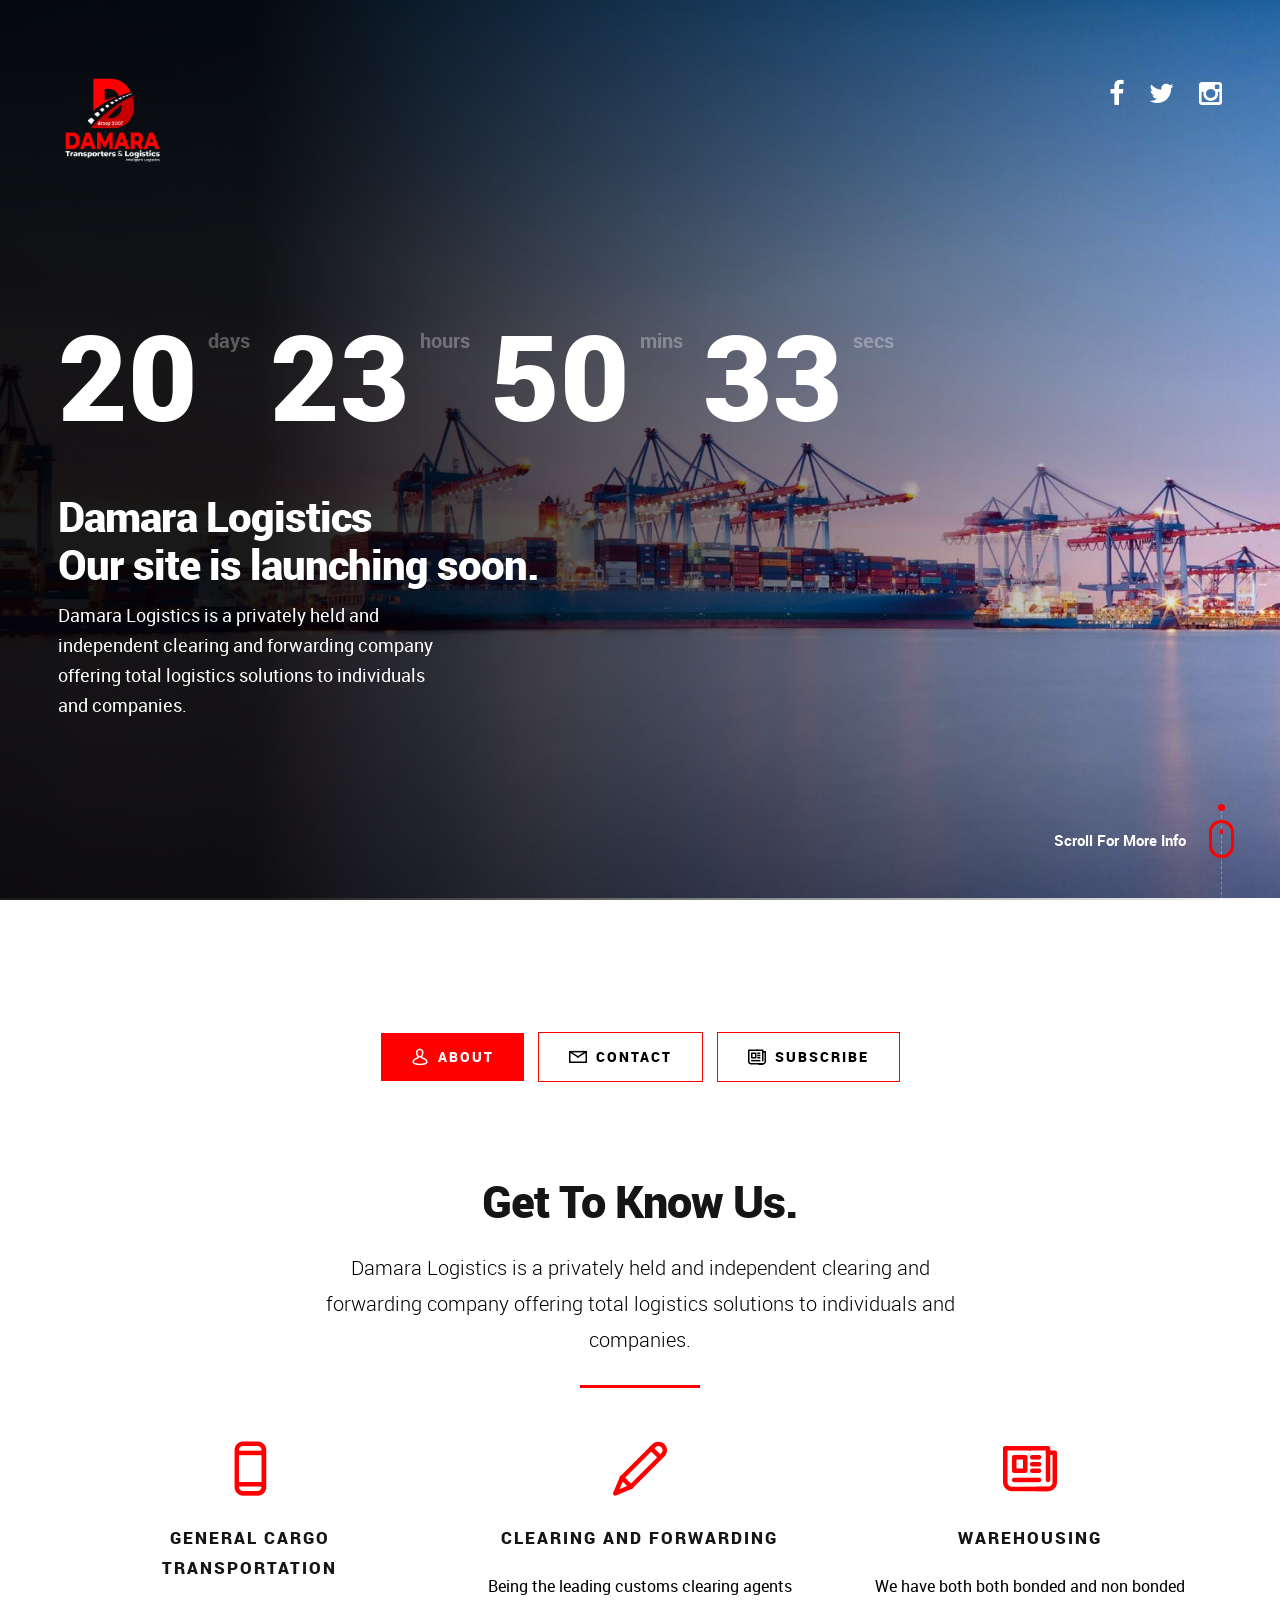
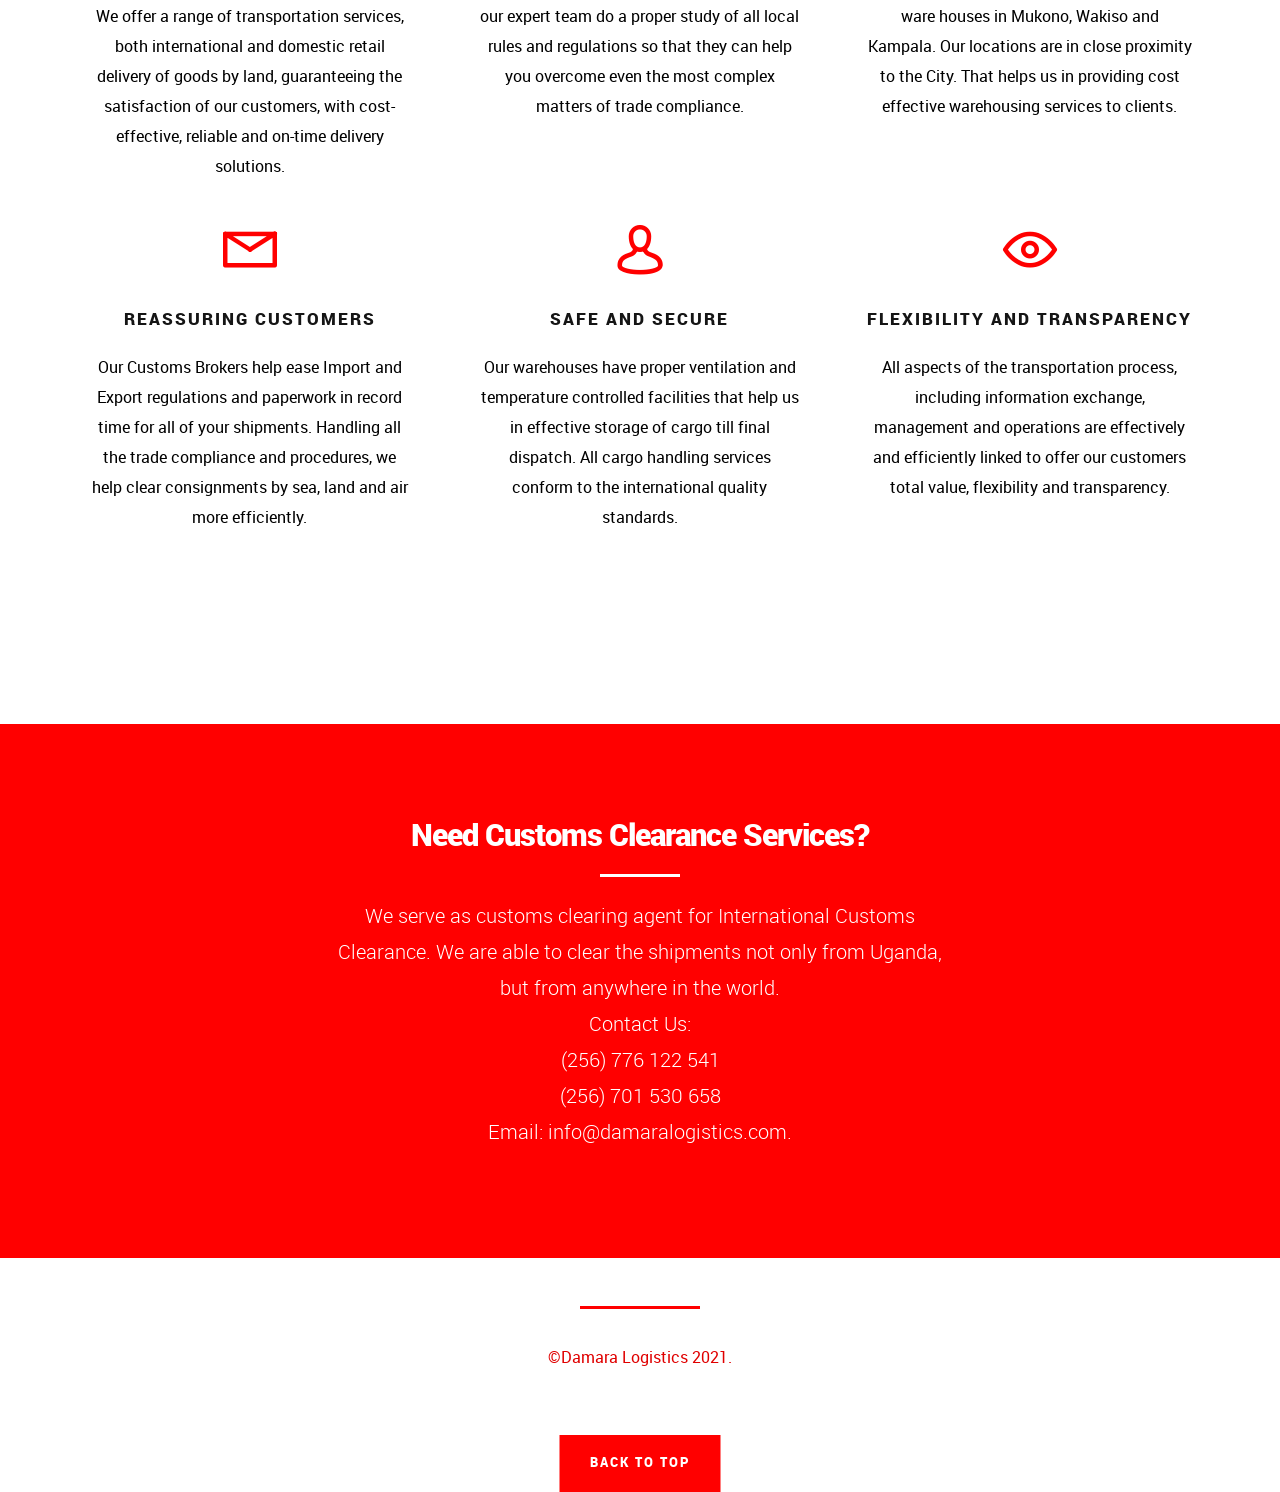
<file: index.html>
<!DOCTYPE html>
<!--[if IE 8 ]><html class="no-js oldie ie8" lang="en"> <![endif]-->
<!--[if IE 9 ]><html class="no-js oldie ie9" lang="en"> <![endif]-->
<!--[if (gte IE 9)|!(IE)]><!--><html class="no-js" lang="en"> <!--<![endif]-->
<head>
	<script id="mcjs">!function(c,h,i,m,p){m=c.createElement(h),p=c.getElementsByTagName(h)[0],m.async=1,m.src=i,p.parentNode.insertBefore(m,p)}(document,"script","https://chimpstatic.com/mcjs-connected/js/users/d855002d318628c837f7b67f8/2de5fb8ad8e2c9610be55dc4b.js");</script>
	<script data-ad-client="ca-pub-3003465306319489" async src="https://pagead2.googlesyndication.com/pagead/js/adsbygoogle.js"></script>

   <!--- basic page needs
   ================================================== -->
   <meta charset="utf-8">
	<title>Damara Logistics</title>
	<meta name="description" content="">  
	<meta name="author" content="">

   <!-- mobile specific metas
   ================================================== -->
	<meta name="viewport" content="width=device-width, initial-scale=1, maximum-scale=1">

 	<!-- CSS
   ================================================== -->
   <link rel="stylesheet" href="css/base.css">  
   <link rel="stylesheet" href="css/main.css">
   <link rel="stylesheet" href="css/vendor.css">

   <!-- script
   ================================================== -->
	<script src="js/modernizr.js"></script>

   <!-- favicons
	================================================== -->
	<link rel="icon" type="image/png" href="D">

</head>

<body id="top">

	<!-- header 
   ================================================== -->
   <header>

   	<div class="row">
   		<div class="logo">
	         <a href="demo-slides.html"><images class="logo">
	      </div> 

			<div class="social-links">
			   <ul>
					<li><a href="#"><i class="fa fa-facebook"></i></a></li>
					<li><a href="#"><i class="fa fa-twitter"></i></a></li>
			     
				   <li><a href="#"><i class="fa fa-instagram"></i></a></li> 
				   				     			
				</ul>
			</div>
   	</div> 

   </header> <!-- /header -->   

   <!-- home
   ================================================== -->
   <section id="home" class="home-slides">

   	<div class="shadow-overlay"></div>

   	<div class="content-wrap-table">		   

		   <div class="main-content-tablecell">

		   	<div class="row">
		   		<div class="col-twelve">

		   			<div id="counter">
		   				<div class="half">
		   					<span>20 <sup>days</sup></span> 
		 						<span>23 <sup>hours</sup></span>
		   				</div>
							<div class="half">
								<span>50 <sup>mins</sup></span>
		 						<span>33 <sup>secs</sup></span>
		 					</div> 
		   			</div>

			  			<div class="bottom-text">
			  				<h1>Damara Logistics<br>Our site is launching soon.</h1>
				  			<p>
							 Damara Logistics is a privately held and independent clearing and forwarding company offering total logistics solutions to individuals and companies.
				  			</p>			  				
			  			</div>			  						  			   			

			   	</div> <!-- /twelve --> 

			   	<div class="scroll-icon">

					   <p class="scroll-text">Scroll For More Info</p>
					   <a href="#info" class="smoothscroll">
					   	<div class="mouse"></div>
					   </a>
				   	<div class="end-top"></div>

					</div> <!-- /scroll-icon -->
		   	</div> <!-- /row -->  

		   </div> <!-- /main-content --> 
		   
		</div> <!-- /content-wrap -->
   
   </section> <!-- /home -->


   <!-- info
   ================================================== -->
   <section id="info">

   	<div class="info-overlay"></div>

   	<div class="row">   		
   		<div class="col-twelve tabs-wrap">

   			<ul class="tabs"> 
   				<li class="active" data-id="tab-about"><i class="icon-user"></i><span>About</span></li>
   				<li data-id="tab-contact"><i class="icon-mail"></i><span>Contact</span></li>							
					<li data-id="tab-subscribe"><i class="icon-newspaper"></i><span>Subscribe</span></li>				
				</ul> <!-- /tabs -->

				<div class="tab-container">

					<!-- tab content - about
   				================================================== -->
					<div id="tab-about" class="tab-content">
						
					   <div class="tab-entry">

					   	<div class="row tab-entry-intro">
					   		<div class="col-twelve with-bottom-line">

					   			<h1>Get To Know Us.</h1>

					   			<p class="lead">Damara Logistics is a privately held and independent clearing and forwarding company offering total logistics solutions to individuals and companies.</p>

					   		</div>   		
					   	</div> <!-- /tab-content-intro -->

					   	<div class="row about-content tab-entry-content">
					     		
					   		<div class="about-list block-1-3 block-s-1-2 block-tab-full">

						      	<div class="bgrid item">	

						      		<span class="icon"><i class="icon-mobile"></i></span>            

						            <div class="item-content">	

						            	 <h3 class="h05">General Cargo Transportation</h3>

							            <p>We offer a range of transportation services, both international and domestic retail delivery of goods by land, guaranteeing the satisfaction of our customers, with cost-effective, reliable and on-time delivery solutions.</p>
						         		
						         	</div> 	         	 

									</div> <!-- /bgrid -->

									<div class="bgrid item">	

										<span class="icon"><i class="icon-pencil"></i></span>                          

						            <div class="item-content">	
						            	<h3 class="h05">Clearing and Forwarding</h3>  

							            <p>Being the leading customs clearing agents our expert team do a proper study of all local rules and regulations so that they can help you overcome even the most complex matters of trade compliance.</p>

						         		
						            </div>	                          

								   </div> <!-- /bgrid -->

								   <div class="bgrid item">

								   	<span class="icon"><i class="icon-newspaper"></i></span>		            

						            <div class="item-content">
						            	<h3 class="h05">Warehousing</h3>

							            <p>We have both both bonded and non bonded ware houses in Mukono, Wakiso and Kampala. Our locations are in close proximity to the City. That helps us in providing cost effective warehousing services to clients.</p> 

						        			
						            </div> 	            	               

								   </div> <!-- /bgrid -->

									<div class="bgrid item">

										<span class="icon"><i class="icon-mail"></i></span>	              

						            <div class="item-content">
						            	<h3 class="h05">Reassuring Customers</h3>

							            <p>Our Customs Brokers help ease Import and Export regulations and paperwork in record time for all of your shipments. Handling all the trade compliance and procedures, we help clear consignments by sea, land and air more efficiently.</p> 

						         		
						            </div>                

									</div> <!-- /bgrid -->

								   <div class="bgrid item">

								   	<span class="icon"><i class="icon-user"></i></span>	            

						            <div class="item-content">	
						            	<h3 class="h05">Safe and Secure</h3>

							            <p>Our warehouses have proper ventilation and temperature controlled facilities that help us in effective storage of cargo till final dispatch. All cargo handling services conform to the international quality standards.</p> 

						        			
						            </div>	               

								   </div> <!-- /bgrid -->

								   <div class="bgrid item">

								   	<span class="icon"><i class="icon-eye"></i></span>	   	           

						            <div class="item-content">
						            	 <h3 class="h05">Flexibility and Transparency</h3>

							            <p>All aspects of the transportation process, including information exchange, management and operations are effectively and efficiently linked to offer our customers total value, flexibility and transparency.</p> 
						        			
						            </div>	               

								   </div> <!-- /bgrid -->

						      </div> <!-- /about-list --> 

					     	</div> <!-- /row about-content -->
					     		
					   </div> <!-- /tab-entry -->

					</div> <!-- /tab-about -->	


					<!-- tab content contact
   				================================================== -->
					<div id="tab-contact" class="tab-content">

						<div class="tab-entry">

							<div class="row tab-entry-intro">
					   		<div class="col-twelve with-bottom-line">

					   			<h1>Get In Touch.</h1>

					   			<p class="lead">We understand diverse Customs regulations and we are  under special arrangements with URA, which means for our customers – shipments are cleared quickly and efficiently.</p>

					   		</div>   		
					   	</div> <!-- /tab-content-intro -->

					   	<div class="row form-wrap tab-entry-content">
					   		<div class="col-twelve">

					            <!-- form -->
								<form name="contactForm" id="contactForm" method="post" action="inc/sendEmail.php">
									<fieldset>
								
										<div class="form-field">
											<input name="contactName" type="text" id="contactName" placeholder="Name" value="" minlength="2"
												required="">
										</div>
										<div class="form-field">
											<input name="contactEmail" type="email" id="contactEmail" placeholder="Email" value="" required="">
										</div>
										<div class="form-field">
											<input name="contactSubject" type="text" id="contactSubject" placeholder="Subject" value="">
										</div>
										<div class="form-field">
											<textarea name="contactMessage" id="contactMessage" placeholder="message" rows="10" cols="50"
												required=""></textarea>
										</div>
										<div class="form-field">
											<button class="submitForm button button-primary large">Submit</button>

					                     <div id="submit-loader">
					                        <div class="text-loader">Sending...</div>                             
					       				      <div class="s-loader">
													  	<div class="bounce1"></div>
													  	<div class="bounce2"></div>
													  	<div class="bounce3"></div>
													</div>
												</div><!-- submit-loader -->
					                  </div>

					      			</fieldset>
					      		</form> <!-- /form -->

					            <!-- contact-warning -->
					            <div id="message-warning">            	
					            </div>            
					            <!-- contact-success -->
					      		<div id="message-success">
					               <i class="fa fa-check"></i>Your message was sent, thank you!<br>
					      		</div>

					         </div> <!-- /col-twelve -->					   		
					   	</div> <!-- /row contact-form -->

						</div> <!-- /tab-entry --> 					

					</div> <!-- /tab-contact -->


					<!-- tab content - subscribe
   				================================================== -->
					<div id="tab-subscribe" class="tab-content">

						<div class="tab-entry">

							<div class="row tab-entry-intro">
					   		<div class="col-twelve with-bottom-line">

					   			<h1>Subcribe To Our Newsletter.</h1>

					   			<p class="lead">Sign up to our newsletter and get exclusive offers and news you wont find anywhere else straight to your inbox!</p>

					   		</div>   		
					   	</div> <!-- /tab-content-intro -->

					   	<div class="row form-wrap tab-entry-content">
					   		<div class="col-twelve">

					   			<form id="mc-form" class="group" novalidate="true">

										<div class="form-field">					
						   				<input type="email" value="" name="EMAIL" class="email" id="mce-EMAIL" placeholder="email address" required="">					   				
						   			</div>

							   		<div class="form-field">	
							   			<input type="submit" value="Get Notified" name="subscribe" class="button button-primary large">
							   		</div>

							   		<label for="mce-EMAIL" class="subscribe-message"></label>
									
									</form>

					   		</div> <!-- /twelve -->
					   	</div> <!-- subscribe-form -->

						</div> <!-- /tab-entry --> 						

					</div> <!-- /tab-subscribe -->										

				</div> <!-- /tab-container -->
   			
   		</div> <!-- twelve -->
   	</div> <!-- row -->   	

   </section> <!-- /info -->


   <!-- CTA Section
   ================================================== -->
	<section id="cta">

   	<div class="row cta-wrap">

   		<div class="col-twelve cta-content">  

	     		<h2 class="h01"><a href="http://www.damaralogistics.com">Need Customs Clearance Services?</a></h2>

		      <p class="lead">
		      We serve as customs clearing agent for International Customs Clearance. We are able to clear the shipments not only from Uganda, but from anywhere in the<a href="http://www.damaralogistics.com"><span> world.</span></a>
				<br> <span>Contact Us:</span> <br>(256) 776 122 541 <br> (256) 701 530 658<br> <span>Email: info@damaralogistics.com</span>. 
   	</div> <!-- /cta-content -->

   </section> <!-- /cta --> 


   <!-- footer
   ================================================== -->
   <footer>

   	<div class="social-wrap">
   		<div class="row">
			</div> <!-- /row -->
   	</div> <!-- /social-wrap -->

   	<div class="footer-bottom">

   		<div class="copyright">
		     	<span>©Damara Logistics 2021.</span> 
		   </div>		   

   	</div> <!-- /footer-bottom -->

   	<div class="back-to-top">
		 	<a href="#top" class="smoothscroll"><span>Back to Top</span></a>
		</div>

   </footer>

   <div id="preloader"> 
    	<div id="loader"></div>
   </div> 

   <!-- Java Script
   ================================================== --> 
   <script src="js/jquery-2.1.3.min.js"></script>
   <script src="js/plugins.js"></script>
   <script src="js/main.js"></script>

</body>

</html>
</file>
<file: css/base.css>
/* =================================================================== 
 *
 *  Khronos v1.0 Base Stylesheet
 *  url: www.styleshout.com
 *  06-10-2016
 *  ------------------------------------------------------------------
 *
 *  TOC:
 *  01. reset
 *  02. basic/base setup styles
 *  03. grid
 *  04. MISC
 *
 * =================================================================== */

 
/* ===================================================================
 * 01. reset - normalize.css v3.0.2 | MIT License | git.io/normalize
 *
 * ------------------------------------------------------------------- */

html {
	font-family: sans-serif;
	-ms-text-size-adjust: 100%;
	-webkit-text-size-adjust: 100%;
}

body {
	margin: 0;
}

article,
aside,
details,
figcaption,
figure,
footer,
header,
hgroup,
main,
menu,
nav,
section,
summary {
	display: block;
}

audio,
canvas,
progress,
video {
	display: inline-block;
	vertical-align: baseline;
}

audio:not([controls]) {
	display: none;
	height: 0;
}

[hidden],
template {
	display: none;
}

a {
	background: transparent;
}

a:active,
a:hover {
	outline: 0;
}

abbr[title] {
	border-bottom: 1px dotted;
}

b,
strong {
	font-weight: bold;
}

dfn {
	font-style: italic;
}

h1 {
	font-size: 2em;
	margin: 0.67em 0;
}

mark {
	background: #ff0;
	color: #000;
}

small {
	font-size: 80%;
}

sub,
sup {
	font-size: 75%;
	line-height: 0;
	position: relative;
	vertical-align: baseline;
}

sup {
	top: -0.5em;
}

sub {
	bottom: -0.25em;
}

img {
	border: 0;
}

svg:not(:root) {
	overflow: hidden;
}

figure {
	margin: 1em 40px;
}

hr {
	-moz-box-sizing: content-box;
	box-sizing: content-box;
	height: 0;
}

pre {
	overflow: auto;
}

code,
kbd,
pre,
samp {
	font-family: monospace, monospace;
	font-size: 1em;
}

button,
input,
optgroup,
select,
textarea {
	color: inherit;
	font: inherit;
	margin: 0;
}

button {
	overflow: visible;
}

button,
select {
	text-transform: none;
}

button,
html input[type="button"],
input[type="reset"],
input[type="submit"] {
	-webkit-appearance: button;
	cursor: pointer;
}

button[disabled],
html input[disabled] {
	cursor: default;
}

button::-moz-focus-inner,
input::-moz-focus-inner {
	border: 0;
	padding: 0;
}

input {
	line-height: normal;
}

input[type="checkbox"],
input[type="radio"] {
	box-sizing: border-box;
	padding: 0;
}

input[type="number"]::-webkit-inner-spin-button,
input[type="number"]::-webkit-outer-spin-button {
	height: auto;
}

input[type="search"] {
	-webkit-appearance: textfield;
	-moz-box-sizing: content-box;
	-webkit-box-sizing: content-box;
	box-sizing: content-box;
}

input[type="search"]::-webkit-search-cancel-button,
input[type="search"]::-webkit-search-decoration {
	-webkit-appearance: none;
}

fieldset {
	border: 1px solid #c0c0c0;
	margin: 0 2px;
	padding: 0.35em 0.625em 0.75em;
}

legend {
	border: 0;
	padding: 0;
}

textarea {
	overflow: auto;
}

optgroup {
	font-weight: bold;
}

table {
	border-collapse: collapse;
	border-spacing: 0;
}

td,
th {
	padding: 0;
}


/* ===================================================================
 * 02. basic/base setup styles - (_basic.scss)
 *
 * ------------------------------------------------------------------- */
html {
	font-size: 62.5%;
	box-sizing: border-box;
}

*,
*::before,
*::after {
	box-sizing: inherit;
}

body {
	font-weight: normal;
	line-height: 1;
	text-rendering: optimizeLegibility;
	word-wrap: break-word;
	-webkit-overflow-scrolling: touch;
	-webkit-text-size-adjust: none;
}

body,
input,
button {
	-moz-osx-font-smoothing: grayscale;
	-webkit-font-smoothing: antialiased;
}

/* -------------------------------------------------------------------
 * Media - (_basic.scss)
 * ------------------------------------------------------------------- */
img,
video {
	max-width: 100%;
	height: auto;
}

/* -------------------------------------------------------------------
 * Typography resets - (_basic.scss)
 * ------------------------------------------------------------------- */
div, dl, dt, dd, ul, ol, li, h1, h2, h3, h4, h5, h6, pre, form, p, blockquote, th, td {
	margin: 0;
	padding: 0;
}
h1, h2, h3, h4, h5, h6 {
	-webkit-font-variant-ligatures: common-ligatures;
	-moz-font-variant-ligatures: common-ligatures;
	font-variant-ligatures: common-ligatures;
	text-rendering: optimizeLegibility;
}
em, i {
	font-style: italic;
	line-height: inherit;
}
strong, b {
	font-weight: bold;
	line-height: inherit;
}
small {
	font-size: 60%;
	line-height: inherit;
}
ol, ul {
	list-style: none;
}
li {
	display: block;
}

/* -------------------------------------------------------------------
 * links - (_basic.scss)
 * ------------------------------------------------------------------- */
a {
	text-decoration: none;
	line-height: inherit;
}

a img {
	border: none;
}

/* ------------------------------------------------------------------- 
 * inputs - (_basic.scss)
 * ------------------------------------------------------------------- */
fieldset {
	margin: 0;
	padding: 0;
}

input[type="email"],
input[type="number"],
input[type="search"],
input[type="text"],
input[type="tel"],
input[type="url"],
input[type="password"],
textarea {
	-webkit-appearance: none;
	-moz-appearance: none;
	-ms-appearance: none;
	-o-appearance: none;
	appearance: none;
}


/* ===================================================================
 * 03. grid - (_grid.scss)
 *
 * ------------------------------------------------------------------- */
.row {
	width: 94%;
	max-width: 1170px;
	margin: 0 auto;
}

.row:before,
.row:after {
	content: "";
	display: table;
}

.row:after {
	clear: both;
}

.row .row {
	width: auto;
	max-width: none;
	margin-left: -20px;
	margin-right: -20px;
}

[class*="col-"],
.bgrid {
	float: left;
}

[class*="col-"] + [class*="col-"].end {
	float: right;
}

[class*="col-"] {
	padding: 0 20px;
}

.col-one {
	width: 8.33333%;
}
.col-two, .col-1-6 {
	width: 16.66667%;
}
.col-three, .col-1-4 {
	width: 25%;
}
.col-four, .col-1-3 {
	width: 33.33333%;
}
.col-five {
	width: 41.66667%;
}
.col-six, .col-1-2 {
	width: 50%;
}
.col-seven {
	width: 58.33333%;
}
.col-eight, .col-2-3 {
	width: 66.66667%;
}
.col-nine, .col-3-4 {
	width: 75%;
}
.col-ten, .col-5-6 {
	width: 83.33333%;
}
.col-eleven {
	width: 91.66667%;
}
.col-twelve, .col-full {
	width: 100%;
}

/* --------------------------------------------------------------- 
 * small screens - (_base.scss)
 * --------------------------------------------------------------- */
@media screen and (max-width:1024px) {
	.row .row {
		margin-left: -18px;
		margin-right: -18px;
	}

	[class*="col-"] {
		padding: 0 18px;
	}

}

/* ---------------------------------------------------------------
 * tablets - (_base.scss)
 * --------------------------------------------------------------- */
@media screen and (max-width:768px) {
	.row {
		width: auto;
		padding-left: 30px;
		padding-right: 30px;
	}

	.row .row {
		padding-left: 0;
		padding-right: 0;
		margin-left: -15px;
		margin-right: -15px;
	}

	[class*="col-"] {
		padding: 0 15px;
	}

	.tab-1-4 {
		width: 25%;
	}

	.tab-1-3 {
		width: 33.33333%;
	}

	.tab-1-2 {
		width: 50%;
	}

	.tab-2-3 {
		width: 66.66667%;
	}

	.tab-3-4 {
		width: 75%;
	}

	.tab-full {
		width: 100%;
	}

}

/* --------------------------------------------------------------- 
 * large mobile devices - (_base.scss)
 * --------------------------------------------------------------- */
@media screen and (max-width:600px) {
	.row {
		padding-left: 25px;
		padding-right: 25px;
	}

	.row .row {
		margin-left: -10px;
		margin-right: -10px;
	}

	[class*="col-"] {
		padding: 0 10px;
	}

	.mob-1-4 {
		width: 25%;
	}

	.mob-1-2 {
		width: 50%;
	}

	.mob-3-4 {
		width: 75%;
	}

	.mob-full {
		width: 100%;
	}

}

/* --------------------------------------------------------------- 
 * small mobile devices - (_base.scss)
 * --------------------------------------------------------------- */
@media screen and (max-width:400px) {
	.row .row {
		padding-left: 0;
		padding-right: 0;
		margin-left: 0;
		margin-right: 0;
	}

	[class*="col-"] {
		width: 100% !important;
		float: none !important;
		clear: both !important;
		margin-left: 0;
		margin-right: 0;
		padding: 0;
	}

	[class*="col-"] + [class*="col-"].end {
		float: none;
	}

}


/* ===================================================================
 * block grids - (_base.scss)
 *
 * ------------------------------------------------------------------- */

[class*="block-"]:before, [class*="block-"]:after {
	content: "";
	display: table;
}

[class*="block-"]:after {
	clear: both;
}

.block-1-6 .bgrid {
	width: 16.66667%;
}

.block-1-4 .bgrid {
	width: 25%;
}

.block-1-3 .bgrid {
	width: 33.33333%;
}

.block-1-2 .bgrid {
	width: 50%;
}

/**
 * Clearing for block grid columns. Allow columns with 
 * different heights to align properly.
 */
.block-1-6 .bgrid:nth-child(6n+1),
.block-1-4 .bgrid:nth-child(4n+1),
.block-1-3 .bgrid:nth-child(3n+1),
.block-1-2 .bgrid:nth-child(2n+1) {
	clear: both;
}

/* ---------------------------------------------------------------
 * small screens - (_base.scss)
 * --------------------------------------------------------------- */
@media screen and (max-width:1024px) {
	.block-s-1-6 .bgrid {
		width: 16.66667%;
	}

	.block-s-1-4 .bgrid {
		width: 25%;
	}

	.block-s-1-3 .bgrid {
		width: 33.33333%;
	}

	.block-s-1-2 .bgrid {
		width: 50%;
	}

	.block-s-full .bgrid {
		width: 100%;
		clear: both;
	}

	[class*="block-s-"] .bgrid:nth-child(n) {
		clear: none;
	}

	.block-s-1-6 .bgrid:nth-child(6n+1),
	.block-s-1-4 .bgrid:nth-child(4n+1),
	.block-s-1-3 .bgrid:nth-child(3n+1),
	.block-s-1-2 .bgrid:nth-child(2n+1) {
		clear: both;
	}

}

/* ---------------------------------------------------------------
 * tablets - (_base.scss)
 * --------------------------------------------------------------- */
@media screen and (max-width:768px) {
	.block-tab-1-6 .bgrid {
		width: 16.66667%;
	}

	.block-tab-1-4 .bgrid {
		width: 25%;
	}

	.block-tab-1-3 .bgrid {
		width: 33.33333%;
	}

	.block-tab-1-2 .bgrid {
		width: 50%;
	}

	.block-tab-full .bgrid {
		width: 100%;
		clear: both;
	}

	[class*="block-tab-"] .bgrid:nth-child(n) {
		clear: none;
	}

	.block-tab-1-6 .bgrid:nth-child(6n+1),
	.block-tab-1-4 .bgrid:nth-child(4n+1),
	.block-tab-1-3 .bgrid:nth-child(3n+1),
	.block-tab-1-2 .bgrid:nth-child(2n+1) {
		clear: both;
	}

}

/* ---------------------------------------------------------------
 * large mobile devices - (_base.scss)
 * --------------------------------------------------------------- */
@media screen and (max-width:600px) {
	.block-mob-1-6 .bgrid {
		width: 16.66667%;
	}

	.block-mob-1-4 .bgrid {
		width: 25%;
	}

	.block-mob-1-3 .bgrid {
		width: 33.33333%;
	}

	.block-mob-1-2 .bgrid {
		width: 50%;
	}

	.block-mob-full .bgrid {
		width: 100%;
		clear: both;
	}

	[class*="block-mob-"] .bgrid:nth-child(n) {
		clear: none;
	}

	.block-mob-1-6 .bgrid:nth-child(6n+1),
	.block-mob-1-4 .bgrid:nth-child(4n+1),
	.block-mob-1-3 .bgrid:nth-child(3n+1),
	.block-mob-1-2 .bgrid:nth-child(2n+1) {
		clear: both;
	}

}

/* ---------------------------------------------------------------
 * stack on small mobile devices - (_base.scss)
 * --------------------------------------------------------------- */
@media screen and (max-width:400px) {
	.stack .bgrid {
		width: 100% !important;
		float: none !important;
		clear: both !important;
		margin-left: 0;
		margin-right: 0;
	}

}


/* ===================================================================
 * 04. MISC  - (_base.scss)
 *
 * ------------------------------------------------------------------- */

/**
 * Clearing - (http://nicolasgallagher.com/micro-clearfix-hack/
 */
.group:before,
.group:after {
	content: "";
	display: table;
}

.group:after {
	clear: both;
}

/**
 * Misc Helper Styles 
 */
.hide {
	display: none;
}

.invisible {
	visibility: hidden;
}

.antialiased {
	-webkit-font-smoothing: antialiased;
	-moz-osx-font-smoothing: grayscale;
}

.overflow-hidden {
	overflow: hidden;
}

.remove-bottom {
	margin-bottom: 0;
}

.half-bottom {
	margin-bottom: 1.5rem !important;
}

.add-bottom {
	margin-bottom: 3rem !important;
}

.no-border {
	border: none;
}

.full-width {
	width: 100%;
}

.text-center {
	text-align: center;
}

.text-left {
	text-align: left;
}

.text-right {
	text-align: right;
}

.pull-left {
	float: left;
}

.pull-right {
	float: right;
}

.align-center {
	margin-left: auto;
	margin-right: auto;
	text-align: center;
}
</file>
<file: css/main.css>
/* =================================================================== 
 *
 *  Khronos v1.0 Main Stylesheet
 *  url: www.styleshout.com
 *  06-10-2016
 *  ------------------------------------------------------------------
 *
 *  TOC:
 *  01. webfonts and iconfonts
 *  02. base style overrides
 *  03. typography & general theme styles
 *  04. preloader
 *  05. forms
 *  06. buttons
 *  07. other components
 *  08. header styles
 *  09. home
 *  10. info
 *  11. cta
 *  12. footer
 *
 * =================================================================== */


/* ===================================================================
 * 01. webfonts and iconfonts - (_document-setup)
 *
 * ------------------------------------------------------------------- */
@import url("fonts.css");
@import url("font-awesome/css/font-awesome.min.css");
@import url("micons/micons.css");


/* ===================================================================
 * 02. base style overrides - (_document-setup)
 *
 * ------------------------------------------------------------------- */
html {
	font-size: 10px;
}
@media only screen and (max-width:1024px) {
	html {
		font-size: 9.375px;
	}
}
@media only screen and (max-width:768px) {
	html {
		font-size: 10px;
	}
}
@media only screen and (max-width:400px) {
	html {
		font-size: 9.375px;
	}
}
html, body {
	height: 100%;
}
body {
	background: #FFFFFF;
	font-family: "roboto-regular", sans-serif;
	font-size: 1.6rem;
	line-height: 3rem;
	color: #e00000;
}

/* ------------------------------------------------------------------- 
 * links - (_document-setup) 
 * ------------------------------------------------------------------- */
a, a:visited {
	color: #fa0000;
	-moz-transition: all 0.3s ease-in-out;
	-o-transition: all 0.3s ease-in-out;
	-webkit-transition: all 0.3s ease-in-out;
	-ms-transition: all 0.3s ease-in-out;
	transition: all 0.3s ease-in-out;
}
a:hover, a:focus {
	color: #000000;
}

/* ===================================================================
 * 03. typography & general theme styles - (_document-setup.scss) 
 *
 * ------------------------------------------------------------------- */
h1, h2, h3, h4, h5, h6, .h01, .h02, .h03, .h04, .h05, .h06 {
	font-family: "roboto-black", sans-serif;
	color: #151515;
	font-style: normal;
	text-rendering: optimizeLegibility;
	margin-bottom: 2.1rem;
}
h3, .h03, h4, .h04 {
	margin-bottom: 1.8rem;
}
h5, .h05, h6, .h06 {
	margin-bottom: 1.2rem;
}
h1, .h01 {
	font-size: 3.1rem;
	line-height: 1.35;
	letter-spacing: -.1rem;
}
@media only screen and (max-width:600px) {
	h1, .h01 {
		font-size: 2.6rem;
		letter-spacing: -.07rem;
	}
}
h2, .h02 {
	font-size: 2.4rem;
	line-height: 1.25;
}
h3, .h03 {
	font-size: 2rem;
	line-height: 1.5;
}
h4, .h04 {
	font-size: 1.7rem;
	line-height: 1.76;
}
h5, .h05 {
	font-size: 1.4rem;
	line-height: 1.7;
	text-transform: uppercase;
	letter-spacing: .2rem;
}
h6, .h06 {
	font-size: 1.3rem;
	line-height: 1.85;
	text-transform: uppercase;
	letter-spacing: .2rem;
}
p img {
	margin: 0;
}
p.lead {
	font-family: "roboto-light", serif;
	font-size: 2rem;
	line-height: 1.8;
	color: #4d4d4d;
}
@media only screen and (max-width:768px) {
	p.lead {
		font-size: 1.8rem;
	}
}
em, i, strong, b {
	font-size: 1.6rem;
	line-height: 3rem;
	font-style: normal;
	font-weight: normal;
}
em, i {
	font-family: "roboto-italic", serif;
}
strong, b {
	font-family: "roboto-bold", serif;
}
small {
	font-size: 1.1rem;
	line-height: inherit;
}
blockquote {
	margin: 3rem 0;
	padding-left: 4rem;
	position: relative;
}
blockquote:before {
	content: "\201C";
	font-size: 8rem;
	line-height: 0px;
	margin: 0;
	color: #333;
	font-family: arial, sans-serif;
	position: absolute;
	top: 3rem;
	left: 0;
}
blockquote p {
	font-family: georgia, serif;
	font-style: italic;
	padding: 0;
	font-size: 1.9rem;
	line-height: 1.75;
}
blockquote cite {
	display: block;
	font-size: 1.2rem;
	font-style: normal;
	line-height: 1.65;
}
blockquote cite:before {
	content: "\2014 \0020";
}
blockquote cite a, blockquote cite a:visited {
	color: #4d4d4d;
	border: none;
}
abbr {
	font-family: "roboto-bold", serif;
	font-variant: small-caps;
	text-transform: lowercase;
	letter-spacing: .05rem;
	color: #4d4d4d;
}
var, kbd, samp, code, pre {
	font-family: Consolas, "Andale Mono", Courier, "Courier New", monospace;
}
pre {
	padding: 2.4rem 3rem 3rem;
	background: #F1F1F1;
}
code {
	font-size: 1.4rem;
	margin: 0 .2rem;
	padding: .3rem .6rem;
	white-space: nowrap;
	background: #F1F1F1;
	border: 1px solid #E1E1E1;
	border-radius: 3px;
}
pre > code {
	display: block;
	white-space: pre;
	line-height: 2;
	padding: 0;
	margin: 0;
}
pre.prettyprint > code {
	border: none;
}
del {
	text-decoration: line-through;
}
abbr[title], dfn[title] {
	border-bottom: 1px dotted;
	cursor: help;
}
mark {
	background: #FFF49B;
	color: #000;
}
hr {
	border: solid #d2d2d2;
	border-width: 1px 0 0;
	clear: both;
	margin: 2.4rem 0 1.5rem;
	height: 0;
}

/* ------------------------------------------------------------------- 
 * Lists - (_document-setup)  
 * ------------------------------------------------------------------- */
ol {
	list-style: decimal;
}
ul {
	list-style: disc;
}
li {
	display: list-item;
}
ol, ul {
	margin-left: 1.7rem;
}
ul li {
	padding-left: .4rem;
}
ul ul, ul ol, ol ol, ol ul {
	margin: .6rem 0 .6rem 1.7rem;
}
ul.disc li {
	display: list-item;
	list-style: none;
	padding: 0 0 0 .8rem;
	position: relative;
}
ul.disc li::before {
	content: "";
	display: inline-block;
	width: 8px;
	height: 8px;
	border-radius: 50%;
	background: #034e4a;
	position: absolute;
	left: -17px;
	top: 11px;
	vertical-align: middle;
}
dt {
	margin: 0;
	color: #034e4a;
}
dd {
	margin: 0 0 0 2rem;
}

/* ------------------------------------------------------------------- 
 * Spacing - (_document-setup)  
 * ------------------------------------------------------------------- */
button, .button {
	margin-bottom: 1.2;
}
fieldset {
	margin-bottom: 1.5rem;
}
input,
textarea,
select,
pre,
blockquote,
figure,
table,
p,
ul,
ol,
dl,
form,
.fluid-video-wrapper,
.ss-custom-select {
	margin-bottom: 3rem;
}

/* ------------------------------------------------------------------- 
 * floated image - (_document-setup)  
 * ------------------------------------------------------------------- */
img.pull-right {
	margin: 1.5rem 0 0 3rem;
}
img.pull-left {
	margin: 1.5rem 3rem 0 0;
}

/* ------------------------------------------------------------------- 
 * block grids paddings
 * ------------------------------------------------------------------- */
.bgrid {
	padding: 0 20px;
}
@media only screen and (max-width:1024px) {
	.bgrid {
		padding: 0 18px;
	}
}
@media only screen and (max-width:768px) {
	.bgrid {
		padding: 0 15px;
	}
}
@media only screen and (max-width:600px) {
	.bgrid {
		padding: 0 10px;
	}
}
@media only screen and (max-width:400px) {
	.bgrid {
		padding: 0;
	}
}


/* ===================================================================
 * 05. forms - (_forms.scss)
 *
 * ------------------------------------------------------------------- */
fieldset {
	border: none;
}
input[type="email"],
input[type="number"],
input[type="search"],
input[type="text"],
input[type="tel"],
input[type="url"],
input[type="password"],
textarea,
select {
	display: block;
	height: 6rem;
	padding: 1.5rem 2rem;
	border: none;
	border-bottom: 3px solid rgb(241, 0, 0);
	outline: none;
	vertical-align: middle;
	color: #333333;
	font-family: "roboto-regular", sans-serif;
	font-size: 1.7rem;
	line-height: 3rem;
	max-width: 100%;
	background: transparent;
	-moz-transition: all 0.3s ease-in-out;
	-o-transition: all 0.3s ease-in-out;
	-webkit-transition: all 0.3s ease-in-out;
	-ms-transition: all 0.3s ease-in-out;
	transition: all 0.3s ease-in-out;
}
textarea {
	min-height: 25rem;
}
input[type="email"]:focus,
input[type="number"]:focus,
input[type="search"]:focus,
input[type="text"]:focus,
input[type="tel"]:focus,
input[type="url"]:focus,
input[type="password"]:focus,
textarea:focus,
select:focus {
	color: #000000;
	border-color: #ff0000;
}
label, legend {
	font-family: "roboto-bold", sans-serif;
	font-size: 1.6rem;
	margin-bottom: .6rem;
	color: black;
	display: block;
}
input[type="checkbox"],
input[type="radio"] {
	display: inline;
}

label > .label-text {
	display: inline-block;
	margin-left: 1rem;
	font-family: "roboto-regular", sans-serif;
	line-height: inherit;
}

label > input[type="checkbox"],
label > input[type="radio"] {
	margin: 0;
	position: relative;
	top: .15rem;
}

/* ------------------------------------------------------------------- 
 * Style Placeholder Text  
 * ------------------------------------------------------------------- */
::-webkit-input-placeholder {
	color: gray;
}
:-moz-placeholder {
	color: gray;  /* Firefox 18- */
}
::-moz-placeholder {
	color: gray;  /* Firefox 19+ */
}
:-ms-input-placeholder {
	color: gray;
}
.placeholder {
	color: gray !important;
}

/* ===================================================================
 * 06. buttons - (_button-essentials.scss)
 *
 * ------------------------------------------------------------------- */
.button,
a.button,
button,
input[type="submit"],
input[type="reset"],
input[type="button"] {
	display: inline-block;
	font-family: "roboto-black", sans-serif;
	font-size: 1.4rem;
	text-transform: uppercase;
	letter-spacing: .3rem;
	height: 5.4rem;
	line-height: 5.4rem;
	padding: 0 3rem;
	margin: 0 .3rem 1.2rem 0;
	background: #d8d8d8;
	color: #313131;
	text-decoration: none;
	cursor: pointer;
	text-align: center;
	white-space: nowrap;
	border: none;
	-moz-transition: all 0.3s ease-in-out;
	-o-transition: all 0.3s ease-in-out;
	-webkit-transition: all 0.3s ease-in-out;
	-ms-transition: all 0.3s ease-in-out;
	transition: all 0.3s ease-in-out;
}

.button:hover,
a.button:hover,
button:hover,
input[type="submit"]:hover,
input[type="reset"]:hover,
input[type="button"]:hover,
.button:focus,
button:focus,
input[type="submit"]:focus,
input[type="reset"]:focus,
input[type="button"]:focus {
	background: #bebebe;
	color: #000000;
	outline: 0;
}

.button.button-primary,
a.button.button-primary,
button.button-primary,
input[type="submit"].button-primary,
input[type="reset"].button-primary,
input[type="button"].button-primary {
	background: #f10000;
	color: #FFFFFF;
}

.button.button-primary:hover,
a.button.button-primary:hover,
button.button-primary:hover,
input[type="submit"].button-primary:hover,
input[type="reset"].button-primary:hover,
input[type="button"].button-primary:hover,
.button.button-primary:focus,
button.button-primary:focus,
input[type="submit"].button-primary:focus,
input[type="reset"].button-primary:focus,
input[type="button"].button-primary:focus {
	background: #1f1f1f;
}

button.full-width,
.button.full-width {
	width: 100%;
	margin-right: 0;
}

button.medium,
.button.medium {
	height: 5.7rem !important;
	line-height: 5.7rem !important;
	padding: 0 1.8rem !important;
}

button.large,
.button.large {
	height: 6rem !important;
	line-height: 6rem !important;
	padding: 0rem 3rem !important;
}

button.stroke,
.button.stroke {
	background: transparent !important;
	border: 3px solid #313131;
	line-height: 4.8rem;
}

button.stroke.medium,
.button.stroke.medium {
	line-height: 5.1rem !important;
}

button.stroke.large,
.button.stroke.large {
	line-height: 5.4rem !important;
}

button.stroke:hover,
.button.stroke:hover {
	border: 3px solid #ff0000;
	color: #ff0000;
}

button::-moz-focus-inner,
input::-moz-focus-inner {
	border: 0;
	padding: 0;
}


/* ===================================================================
 * 07. other components - (_others.scss)
 *
 * ------------------------------------------------------------------- */

/* ------------------------------------------------------------------- 
 * additional typo styles - (_additional-typo.scss)
 * ------------------------------------------------------------------- */

/* drop cap 
 * ----------------------------------------------- */
.drop-cap:first-letter {
	float: left;
	margin: 0;
	padding: 1.5rem .6rem 0 0;
	font-size: 8.4rem;
	font-family: "roboto-bold", sans-serif;
	line-height: 6rem;
	text-indent: 0;
	background: transparent;
	color: #151515;
}

/* line definition style 
 * ----------------------------------------------- */
.lining dt, .lining dd {
	display: inline;
	margin: 0;
}
.lining dt + dt:before, .lining dd + dt:before {
	content: "\A";
	white-space: pre;
}
.lining dd + dd:before {
	content: ", ";
}
.lining dd + dd:before {
	content: ", ";
}
.lining dd:before {
	content: ": ";
	margin-left: -0.2em;
}

/* dictionary definition style 
 * ----------------------------------------------- */
.dictionary-style dt {
	display: inline;
	counter-reset: definitions;
}
.dictionary-style dt + dt:before {
	content: ", ";
	margin-left: -0.2em;
}
.dictionary-style dd {
	display: block;
	counter-increment: definitions;
}
.dictionary-style dd:before {
	content: counter(definitions, decimal) ". ";
}

/** 
 * Pull Quotes
 * -----------
 * markup:
 *
 * <aside class="pull-quote">
 *		<blockquote>
 *			<p></p>
 *		</blockquote>
 *	</aside>
 *
 * --------------------------------------------------------------------- */
.pull-quote {
	position: relative;
	padding: 2.1rem 3rem 2.1rem 0px;
}
.pull-quote:before, .pull-quote:after {
	height: 1em;
	position: absolute;
	font-size: 8rem;
	font-family: Arial, Sans-Serif;
	color: #333;
}
.pull-quote:before {
	content: "\201C";
	top: 33px;
	left: 0;
}
.pull-quote:after {
	content: '\201D';
	bottom: -33px;
	right: 0;
}
.pull-quote blockquote {
	margin: 0;
}
.pull-quote blockquote:before {
	content: none;
}

/** 
 * Stats Tab
 * ---------
 * markup:
 *
 * <ul class="stats-tabs">
 *		<li><a href="#">[value]<em>[name]</em></a></li>
 *	</ul>
 *
 * Extend this object into your markup.
 *
 * --------------------------------------------------------------------- */
.stats-tabs {
	padding: 0;
	margin: 3rem 0;
}
.stats-tabs li {
	display: inline-block;
	margin: 0 1.5rem 3rem 0;
	padding: 0 1.5rem 0 0;
	border-right: 1px solid #ccc;
}
.stats-tabs li:last-child {
	margin: 0;
	padding: 0;
	border: none;
}
.stats-tabs li a {
	display: inline-block;
	font-size: 2.5rem;
	font-family: "roboto-bold", sans-serif;
	border: none;
	color: #252525;
}
.stats-tabs li a:hover {
	color: #034e4a;
}
.stats-tabs li a em {
	display: block;
	margin: .6rem 0 0 0;
	font-size: 1.4rem;
	font-family: "roboto-regular", sans-serif;
	color: #4d4d4d;
}


/* ===================================================================
 * 08. header styles - (_layout.scss)
 *
 * ------------------------------------------------------------------- */
header {
	width: 100%;
	height: auto;
	position: absolute;
	left: 0;
	top: 0;
	z-index: 700;
}
header .row {
	height: auto;
	max-width: 1290px;
	position: relative;
}

/* ------------------------------------------------------------------- 
 * header logo - (_layout.css) 
 * ------------------------------------------------------------------- */
header .logo {
	position: absolute;
	left: 26px;
	top: 0;
	margin-top: 78px;
}
header .logo a {
	display: block;
	margin: 0;
	padding: 0;
	outline: 0;
	border: none;
	width: 97px;
	height: 84px;
	background: url("../images/logo.png") no-repeat center;
	background-size: 97px 84px;
	font: 0/0 a;
	text-shadow: none;
	color: transparent;
	-moz-transition: all 0.5s ease-in-out;
	-o-transition: all 0.5s ease-in-out;
	-webkit-transition: all 0.5s ease-in-out;
	-ms-transition: all 0.5s ease-in-out;
	transition: all 0.5s ease-in-out;
}

/* ------------------------------------------------------------------- 
 * header social - (_layout.css)  
 * ------------------------------------------------------------------- */
header .social-links {
	position: absolute;
	right: 20px;
	top: 78px;
	text-align: right;
}

header .social-links ul {
	display: block;
	list-style: none;
	margin: 0;
	padding: 0;
	font-size: 2.7rem;
}

header .social-links ul li {
	display: inline-block;
	padding: 0 .9rem;
}

header .social-links ul li:last-child {
	padding-right: 0;
}

header .social-links ul li a,
header .social-links ul li a:visited {
	color: #FFFFFF;
}

header .social-links ul li a:hover,
header .social-links ul li a:focus {
	color: #ff0000;
}

/* ------------------------------------------------------------------- 
 * responsive:
 * header section 
 * ------------------------------------------------------------------- */
@media only screen and (max-width:1024px) {
	header .logo {
		left: 24px;
		margin-top: 42px;
	}
	header .logo a {
		width: 90px;
		height: 78px;
		background-size: 90px 78px;
	}
	header .social-links {
		right: 18px;
		top: 54px;
	}
}
@media only screen and (max-width:768px) {
	header .logo {
		left: 51px;
		margin-top: 36px;
	}
	header .logo a {
		width: 80px;
		height: 70px;
		background-size: 80px 70px;
	}
	header .social-links {
		right: 45px;
		top: 48px;
	}
}
@media only screen and (max-width:600px) {
	header .logo {
		left: 41px;
		margin-top: 30px;
	}
	header .logo a {
		width: 70px;
		height: 61px;
		background-size: 70px 61px;
	}
	header .social-links {
		right: 41px;
		top: 42px;
	}
	header .social-links ul {
		font-size: 2.4rem;
	}
}
@media only screen and (max-width:500px) {
	header .logo {
		left: 35px;
	}
	header .social-links {
		right: 35px;
	}
	header .social-links ul {
		font-size: 2.1rem;
	}
	header .social-links ul li {
		padding: 0 .6rem;
	}
}
@media only screen and (max-width:380px) {
	header .logo {
		left: 30px;
		margin-top: 30px;
	}
	header .logo a {
		width: 60px;
		height: 52px;
		background-size: 60px 52px;
	}
	header .social-links ul {
		font-size: 2rem;
	}
	header .social-links li {
		padding: 0 .3rem;
	}
}

/* ===================================================================
 * 09. home - (_layout.scss)
 *
 * ------------------------------------------------------------------- */
#home {
	background: #020507;
	width: 100%;
	height: 100%;
	min-height: 800px;
	z-index: 600;
	position: relative;
}
#home .shadow-overlay {
	position: absolute;
	top: 0;
	left: 0;
	width: 100%;
	height: 100%;
	opacity: .9;
	background: -moz-linear-gradient(left, black 0%, black 20%, transparent 100%);  /* FF3.6-15 */
	background: -webkit-linear-gradient(left, black 0%, black 20%, transparent 100%);  /* Chrome10-25,Safari5.1-6 */
	background: linear-gradient(to right, black 0%, black 20%, transparent 100%);  /* W3C, IE10+, FF16+, Chrome26+, Opera12+, Safari7+ */
	filter: progid:DXImageTransform.Microsoft.gradient(startColorstr='#000000', endColorstr='#00000000', GradientType=1);  /* IE6-9 */
}
#home .row {
	max-width: 1290px;
}

#home.home-static {
	background-image: url(../images/home-bg.jpg);
	background-repeat: no-repeat;
	background-position: center;
	-webkit-background-size: cover;
	-moz-background-size: cover;
	background-size: cover;
}

#home.home-particles {
	background: #020507;
	overflow: hidden;
}
#home.home-particles .pg-canvas {
	position: absolute;
	top: 0;
	left: 0;
	height: 100% !important;
	width: 100% !important;
	opacity: .12;
}
#home.home-particles .shadow-overlay {
	display: none;
}

#home.home-slides {
	height: 100% !important;
}

.content-wrap-table {
	width: 100%;
	height: 100%;
	display: table;
	position: relative;
}
.main-content-tablecell {
	display: table-cell;
	vertical-align: bottom;
	z-index: 700;
}
.main-content-tablecell .row {
	position: relative;
	padding-top: 4.2rem;
	padding-bottom: 15rem;
}

.main-content-tablecell #counter {
	margin-bottom: 4.2rem;
}
.main-content-tablecell #counter:before,
.main-content-tablecell #counter:after {
	content: "";
	display: table;
}
.main-content-tablecell #counter:after {
	clear: both;
}
.main-content-tablecell #counter .half {
	float: left;
}
.main-content-tablecell #counter span {
	float: left;
	text-align: right;
	color: #FFFFFF;
	font-family: "roboto-black", sans-serif;
	font-size: 12rem;
	line-height: 1;
	padding: 0;
	margin-bottom: 1.5rem;
}
.main-content-tablecell #counter span sup {
	font-family: "roboto-bold", sans-serif;
	font-size: .17em;
	color: rgba(255, 255, 255, 0.3);
	top: -3.6em;
	right: 1em;
}
.main-content-tablecell h1 {
	font-size: 4.2rem;
	line-height: 1.143;
	color: #FFFFFF;
	margin-bottom: 1.2rem;
	max-width: 600px;
	position: relative;
}
.main-content-tablecell p {
	color: rgb(255, 255, 255);
	font-family: "roboto-regular", sans-serif;
	font-size: 1.8rem;
	max-width: 400px;
}

.scroll-icon {
	position: absolute;
	width: 200px;
	height: 90px;
	padding-right: 3.5rem;
	bottom: 0;
	right: 20px;
	text-align: right;
	border-right: 1px dashed rgba(255, 255, 255, 0.3);
}
.scroll-icon .scroll-text {
	font-family: "roboto-bold", sans-serif;
	font-size: 1.5rem;
	color: #ffffff;
	margin-top: 1.5rem;
}
.scroll-icon .end-top {
	content: "";
	background-color: #ff0000;
	width: 7px;
	height: 7px;
	border-radius: 50%;
	display: inline-block;
	vertical-align: top;
	position: absolute;
	top: -6px;
	right: -4px;
}
.scroll-icon .mouse {
	position: absolute;
	height: 38px;
	width: 25px;
	border: 3px solid #ff0000;
	border-radius: 12px;
	right: -13px;
	top: 10px;
	display: block;
	text-align: center;
	z-index: 700;
	-webkit-animation: vertical 3s ease infinite;
	animation: vertical 3s ease infinite;
}
.scroll-icon .mouse::before {
	content: "";
	display: block;
	height: 5px;
	width: 3px;
	background-color: #ff0000;
	position: absolute;
	top: 6px;
	left: 50%;
	margin-left: -1.5px;
	border-radius: 2px;
}
@-webkit-keyframes vertical {
	0%, 60%, 80%, 100% {
		-webkit-transform: translateY(0);
	}
	20% {
		-webkit-transform: translateY(-5px);
	}
	40% {
		-webkit-transform: translateY(20px);
	}
}
@keyframes vertical {
	0%, 60%, 80%, 100% {
		-webkit-transform: translateY(0);
	}
	20% {
		-webkit-transform: translateY(-5px);
	}
	40% {
		-webkit-transform: translateY(20px);
	}
}

/* ------------------------------------------------------------------- 
 * responsive:
 * home section 
 * ------------------------------------------------------------------- */
@media only screen and (max-width:1200px) {
	.main-content-tablecell #counter {
		margin-bottom: 2.4rem;
	}
	.main-content-tablecell #counter span {
		font-size: 11rem;
	}
}
@media only screen and (max-width:1024px) {
	.main-content-tablecell h1 {
		font-size: 3.5rem;
	}
	.main-content-tablecell p {
		font-size: 1.7rem;
	}
}
@media only screen and (max-width:768px) {
	.main-content-tablecell #counter {
		margin-bottom: 1.2rem;
	}
	.main-content-tablecell #counter span {
		font-size: 10.4rem;
	}
	.main-content-tablecell .row {
		padding-bottom: 12rem;
	}
	.main-content-tablecell h1 {
		font-size: 3.2rem;
	}
	.main-content-tablecell p {
		font-size: 1.6rem;
	}
	.scroll-icon {
		right: 45px;
	}
	.scroll-icon .scroll-text {
		font-size: 1.4rem;
	}
}
@media only screen and (max-width:600px) {
	#home {
		min-height: 700px;
	}
	.main-content-tablecell #counter {
		margin-bottom: .9rem;
	}
	.main-content-tablecell #counter span {
		font-size: 8.4rem;
	}
	.main-content-tablecell h1 {
		font-size: 2.7rem;
	}
}
@media only screen and (max-width:500px) {
	.main-content-tablecell #counter span {
		font-size: 7.2rem;
	}
}
@media only screen and (max-width:400px) {
	#home {
		min-height: 600px;
	}
	.main-content-tablecell #counter {
		margin-bottom: 1.5rem;
	}
	.main-content-tablecell #counter span {
		font-size: 6rem;
		margin-bottom: .9rem;
	}
	.main-content-tablecell #counter span sup {
		font-size: .2em;
		top: -2.8em;
	}
	.main-content-tablecell h1 {
		font-size: 2.4rem;
	}
}


/* ===================================================================
 * 10. info - (_layout.scss)
 *
 * ------------------------------------------------------------------- */
#info {
	background: #FFFFFF;
	background-image: url(../images/info-bg.jpg);
	background-attachment: fixed;
	background-repeat: no-repeat;
	background-position: center;
	-webkit-background-size: cover;
	-moz-background-size: cover;
	background-size: cover;
	padding: 10.2rem 0 9rem;
	position: relative;
	color: rgb(0, 0, 0);
}
#info .info-overlay {
	position: absolute;
	top: 0;
	left: 0;
	width: 100%;
	height: 100%;
	background-color: #FFFFFF;
	opacity: .7;
}

/* tabs 
 *-------------------------------------------- */
#info .tabs-wrap {
	margin: 3rem 0;
	text-align: center;
	position: relative;
}
#info .tabs-wrap ul.tabs {
	display: inline-block;
	margin: 0 0 6rem 0;
	padding: 0;
}
#info .tabs-wrap ul.tabs li {
	display: inline-block;
	font-family: "roboto-black", sans-serif;
	text-transform: uppercase;
	background: transparent;
	font-size: 1.4rem;
	letter-spacing: .2rem;
	color: rgb(0, 0, 0);
	padding: .9rem 3rem;
	margin: 0 1rem 0 0;
	border: 1px solid rgb(255, 0, 0);
	cursor: pointer;
}
#info .tabs-wrap ul.tabs li:last-child {
	margin-right: 0;
}
#info .tabs-wrap ul.tabs li:hover {
	background: rgba(255, 0, 0, 0.2);
	color: rgb(0, 0, 0);
}
#info .tabs-wrap ul.tabs li.active {
	background: #ff0000;
	color: #FFFFFF;
	border: none;
}
#info .tabs-wrap ul.tabs li i {
	margin-right: 7px;
	font-size: 1.8rem;
	position: relative;
	top: .3rem;
}
#info .tabs-wrap .tab-container {
	clear: both;
	width: 100%;
	min-height: 20rem;
	height: auto;
}
#info .tabs-wrap .tab-content {
	padding: 3rem 0;
	display: none;
}
#info .tabs-wrap .tab-entry-intro {
	max-width: 700px;
	text-align: center;
	margin-left: auto;
	margin-right: auto;
	margin-bottom: 4.2rem;
}
#info .tabs-wrap .tab-entry-intro h1 {
	font-size: 4.5rem;
	line-height: 1.267;
}
#info .tabs-wrap .tab-entry-intro p.lead {
	color: rgb(0, 0, 0);
}
#info .tabs-wrap .tab-entry-intro .with-bottom-line {
	position: relative;
	overflow: hidden;
}
#info .tabs-wrap .tab-entry-intro .with-bottom-line::after {
	display: block;
	background-color: rgb(255, 0, 0);
	width: 120px;
	height: 3px;
	content: '\0020';
	position: absolute;
	left: 50%;
	bottom: 0;
	margin-left: -60px;
}
#info .row .form-wrap {
	max-width: 700px;
	margin-top: 6rem;
	margin-right: auto;
	margin-left: auto;
}
#info .row .form-wrap .form-field {
	margin-bottom: 3.6rem;
}
#info .row .form-wrap input[type="email"],
#info .row .form-wrap input[type="number"],
#info .row .form-wrap input[type="search"],
#info .row .form-wrap input[type="text"],
#info .row .form-wrap input[type="tel"],
#info .row .form-wrap input[type="url"],
#info .row .form-wrap input[type="password"],
#info .row .form-wrap textarea,
#info .row .form-wrap select,
#info .row .form-wrap button,
#info .row .form-wrap .button {
	width: 100%;
	margin-bottom: 0;
}

/* ------------------------------------------------------------------- 
 * responsive:
 * tabs
 * ------------------------------------------------------------------- */
@media only screen and (max-width:768px) {
	#info .tabs-wrap ul.tabs {
		margin: 0 0 4.8rem 0;
	}
	#info .tabs-wrap ul.tabs li {
		padding: 1.2rem 3rem;
	}
	#info .tabs-wrap ul.tabs li span {
		display: none;
	}
	#info .tabs-wrap ul.tabs li i {
		margin-right: 0;
		top: .3rem;
		font-size: 2.7rem;
	}
	#info .tabs-wrap .tab-entry-intro h1 {
		font-size: 4rem;
	}
}
@media only screen and (max-width:600px) {
	#info .tabs-wrap ul.tabs {
		margin: 0 0 3.6rem 0;
	}
	#info .tabs-wrap ul.tabs li i {
		font-size: 2.4rem;
	}
	#info .tabs-wrap .tab-entry-intro h1 {
		font-size: 3.8rem;
	}
}
@media only screen and (max-width:500px) {
	#info .tabs-wrap ul.tabs li {
		padding: 1.2rem 1.5rem;
	}
	#info .tabs-wrap ul.tabs li i {
		font-size: 2.1rem;
	}
	#info .tabs-wrap .tab-entry-intro h1 {
		font-size: 3.5rem;
	}
}

/* ------------------------------------------------------------------- 
 * tab about - (_layout.css)  
 * ------------------------------------------------------------------- */
.about-list {
	margin-top: 1.2rem;
	text-align: center;
}
.about-list .item {
	margin-bottom: 1.2rem;
	padding: 0 32px;
}
.about-list .icon {
	display: inline-block;
	margin-bottom: 2.1rem;
	color: #ff0000;
}
.about-list .icon i {
	font-size: 5.4rem;
}
.about-list .h05 {
	font-size: 1.7rem;
	line-height: 1.765;
	margin-bottom: 1.8rem;
}

/* ------------------------------------------------------------------- 
 * responsive:
 * tab about 
 * ------------------------------------------------------------------- */
@media only screen and (max-width:768px) {
	.row .row.about-content {
		max-width: 600px;
		margin: 0 auto;
	}
	.about-list .item {
		padding: 0 15px;
	}
}
@media only screen and (max-width:600px) {
	.about-list .item {
		padding: 0 10px;
	}
}
@media only screen and (max-width:400px) {
	.about-list .item {
		padding: 0;
	}
}

/* ------------------------------------------------------------------- 
 * tab contact - (_layout.css)  
 * ------------------------------------------------------------------- */
#tab-contact .form-field {
	position: relative;
}

#tab-contact .form-field:before,
#tab-contact .form-field:after {
	content: "";
	display: table;
}

#tab-contact .form-field:after {
	clear: both;
}

#tab-contact .form-field label {
	font-family: "roboto-bold", sans-serif;
	font-size: 1.1rem;
	line-height: 2.4rem;
	text-transform: uppercase;
	letter-spacing: .1rem;
	position: absolute;
	bottom: -1.2rem;
	right: 0;
	padding: 0 2rem;
	margin: 0;
	color: #FFFFFF;
	background: #ff0000;
}

#tab-contact .form-field label::after {
	position: absolute;
	left: -5px;
	top: 50%;
	margin-top: -6px;
	border-top: 5px solid transparent;
	border-bottom: 5px solid transparent;
	border-right: 5px solid #ff0000;
	content: "";
}

#tab-contact #message-warning,
#tab-contact #message-success {
	display: none;
	background: #dedede;
	border-radius: 3px;
	padding: 3rem;
	margin-bottom: 3.6rem;
	width: 100%;
	text-align: left;
	box-shadow: 0 1px 3px rgb(255, 0, 0);
}

#tab-contact #message-warning {
	color: #fa0003;
}

#tab-contact #message-success {
	color: #ff0000;
}

#tab-contact #message-warning i,
#tab-contact #message-success i {
	margin-right: 10px;
}

/* form loader */
#submit-loader {
	display: none;
	position: relative;
	left: 0;
	top: 1.8rem;
	width: 100%;
	text-align: center;
}

#submit-loader .text-loader {
	display: none;
	font-family: "roboto-black", sans-serif;
	color: #ff0000;
	letter-spacing: .3rem;
	text-transform: uppercase;
}

.oldie #submit-loader .s-loader {
	display: none;
}

.oldie #submit-loader .text-loader {
	display: block;
}

/* ------------------------------------------------------------------- 
 * loader animation - (_layout.scss) 
 * ------------------------------------------------------------------- */
.s-loader {
	margin: 1.2rem auto 3rem;
	width: 70px;
	text-align: center;
	-webkit-transform: translateX(0.45rem);
	-ms-transform: translateX(0.45rem);
	transform: translateX(0.45rem);
}
.s-loader > div {
	width: 1rem;
	height: 1rem;
	background-color: #ff0000;
	border-radius: 100%;
	display: inline-block;
	margin-right: .9rem;
	-webkit-animation: sk-bouncedelay 1.4s infinite ease-in-out both;
	animation: sk-bouncedelay 1.4s infinite ease-in-out both;
}
.s-loader .bounce1 {
	-webkit-animation-delay: -0.32s;
	animation-delay: -0.32s;
}
.s-loader .bounce2 {
	-webkit-animation-delay: -0.16s;
	animation-delay: -0.16s;
}
@-webkit-keyframes sk-bouncedelay {
	0%, 80%, 100% {
		-webkit-transform: scale(0);
		-ms-transform: scale(0);
		transform: scale(0);
	}
	40% {
		-webkit-transform: scale(1);
		-ms-transform: scale(1);
		transform: scale(1);
	}
}
@keyframes sk-bouncedelay {
	0%, 80%, 100% {
		-webkit-transform: scale(0);
		-ms-transform: scale(0);
		transform: scale(0);
	}
	40% {
		-webkit-transform: scale(1);
		-ms-transform: scale(1);
		transform: scale(1);
	}
}

/* ------------------------------------------------------------------- 
 * tab subscribe - (_layout.css)  
 * ------------------------------------------------------------------- */
#tab-subscribe .form-field input {
	text-align: center;
}
#tab-subscribe label {
	color: #ff0000;
	font-size: 1.7rem;
}


/* ===================================================================
 * 11. cta - (_layout.scss)
 *
 * ------------------------------------------------------------------- */
#cta {
	background: #ff0000;
	padding-top: 9rem;
	padding-bottom: 7.8rem;
	text-align: center;
}
#cta p.lead {
	color: rgb(255, 255, 255);
}
#cta .button {
	background: #ff0000;
	color: #FFFFFF;
}
#cta .button:hover {
	background: #151515;
}
.cta-wrap {
	max-width: 670px;
}
.cta-thumb {
	display: inline-block;
	margin-bottom: 1.2rem;
}
.cta-thumb img {
	height: 7.8rem;
	width: 7.8rem;
	border-radius: 50%;
}
.cta-content h2 {
	position: relative;
	padding-bottom: 2.1rem;
	color: #FFFFFF;
}
.cta-content h2::after {
	content: "";
	display: block;
	height: 3px;
	width: 80px;
	background: rgb(255, 255, 255);
	position: absolute;
	left: 50%;
	bottom: 0;
	margin-left: -40px;
}
.cta-content h2 a, .cta-content h2 a:visited {
	color: #FFFFFF;
}
.cta-content span {
	color: #FFFFFF;
}

/* ------------------------------------------------------------------- 
 * responsive:
 * cta  
 * ------------------------------------------------------------------- */
@media only screen and (max-width:650px) {
	.cta-wrap {
		max-width: 650px;
	}
	.cta-wrap h2 {
		font-size: 2.7rem;
	}
}


/* ===================================================================
 * 12. footer - (_layout.scss)
 *
 * ------------------------------------------------------------------- */
footer {
	text-align: center;
	padding-bottom: 12rem;
	position: relative;
}

footer .social-wrap {
	background: #ff0000;
	margin-bottom: 4.8rem;
}

footer .footer-social-list {
	display: inline-block;
	list-style: none;
	margin: 0;
}

footer .footer-social-list a,
footer .footer-social-list a:visited {
	color: #FFFFFF;
}

footer .footer-social-list a:hover,
footer .footer-social-list a:focus {
	color: #057f7;
}

footer .footer-social-list li {
	display: inline-block;
	padding: 0;
}

footer .footer-social-list li a {
	display: block;
	padding: 4.8rem 3rem 4.8rem;
}

footer .footer-social-list li i {
	display: block;
	font-size: 3.6rem;
}

footer .footer-social-list li span {
	display: block;
	margin-top: .9rem;
	font-size: 1.5rem;
}

footer .footer-bottom {
	position: relative;
}

footer .footer-bottom a,
footer .footer-bottom a:visited {
	color: #ff0000;
}

footer .footer-bottom a:hover,
footer .footer-bottom a:focus {
	color: #ff0000;
}

footer .footer-bottom .footer-logo {
	display: inline-block;
	width: 150px;
}

footer .copyright {
	display: block;
	position: relative;
	padding-top: 3.6rem;
	margin-top: 1.5rem;
}

footer .copyright::before {
	content: "";
	width: 120px;
	height: 3px;
	position: absolute;
	left: 50%;
	top: 0;
	margin-left: -60px;
	background: rgb(255, 0, 0);
}

footer .copyright span {
	display: inline-block;
}

footer .copyright span::after {
	content: "";
	display: inline-block;
	padding: 0 1rem 0 1.2rem;
	color: rgb(255, 0, 0);
}

footer .copyright span:last-child::after {
	display: none;
}

footer .back-to-top {
	font-family: "roboto-black", sans-serif;
	font-size: 1.3rem;
	text-transform: uppercase;
	letter-spacing: .2rem;
	color: #FFFFFF;
	display: inline-block;
	position: absolute;
	bottom: 0;
	left: 50%;
	-webkit-transform: translateX(-50%);
	-ms-transform: translateX(-50%);
	transform: translateX(-50%);
}

footer .back-to-top a {
	display: block;
	background: #ff0000;
	padding: 1.2rem 3rem 1.5rem;
	color: #FFFFFF;
}

footer .back-to-top a:hover,
footer .back-to-top a:focus {
	background: #151515;
}

footer .back-to-top a i {
	margin-left: 15px;
}

/* ------------------------------------------------------------------- 
 * responsive:
 * footer  
 * ------------------------------------------------------------------- */
@media only screen and (max-width:768px) {
	footer .footer-social-list li a {
		padding: 4.8rem 2rem 4.8rem;
	}
	footer .footer-social-list li i {
		font-size: 3.3rem;
	}
	footer .footer-social-list li span {
		font-size: 1.4rem;
	}
	footer .footer-bottom .footer-logo {
		width: 140px;
	}
}
@media only screen and (max-width:600px) {
	footer {
		padding-bottom: 10.2rem;
	}
	footer .footer-social-list li a {
		padding: 4.8rem 1.3rem 4.8rem;
	}
	footer .footer-social-list li i {
		font-size: 3rem;
	}
	footer .footer-social-list li span {
		font-size: 1.3rem;
	}
	footer .footer-bottom .footer-logo {
		width: 130px;
	}
	footer .copyright span {
		display: block;
	}
	footer .copyright span::after {
		display: none;
	}
}
@media only screen and (max-width:500px) {
	footer .footer-social-list li a {
		padding: 4.8rem 1.2rem 4.8rem;
	}
	footer .footer-social-list li span {
		display: none;
	}
}
@media only screen and (max-width:400px) {
	footer .footer-social-list li a {
		padding: 4.8rem 1.1rem 4.8rem;
	}
	footer .footer-bottom .footer-logo {
		width: 120px;
	}
	footer .back-to-top a {
		padding: 1.2rem 2.3rem 1.5rem;
	}
}
</file>
<file: css/vendor.css>
/* =================================================================== 
 *
 *  Khronos v1.0 Vendor/Third Party CSS 
 *  url: www.styleshout.com
 *  06-10-2016
 *  ------------------------------------------------------------------
 *
 *  TOC:
 *  01. vegas plugin default styles
 *
 * =================================================================== */


/* ---------------------------------------------------------------
 * 01. vegas plugin default styles
 * --------------------------------------------------------------- */
.vegas-overlay, .vegas-slide, .vegas-slide-inner, .vegas-timer, .vegas-wrapper {
  position: absolute;
  top: 0;
  left: 0;
  bottom: 0;
  right: 0;
  overflow: hidden;
  border: none;
  padding: 0;
  margin: 0;
}

.vegas-overlay {
  opacity: .5;
  background: url(overlays/02.png) center center;
}

.vegas-timer {
  top: auto;
  bottom: 0;
  height: 2px;
}

.vegas-timer-progress {
  width: 0;
  height: 100%;
  background: #fff;
  -webkit-transition: width ease-out;
  transition: width ease-out;
}

.vegas-timer-running .vegas-timer-progress {
  width: 100%;
}

.vegas-slide, .vegas-slide-inner {
  margin: 0;
  padding: 0;
  background: center center no-repeat;
  -webkit-transform: translateZ(0);
  transform: translateZ(0);
}

body .vegas-container {
  overflow: hidden !important;
  position: relative;
}

.vegas-video {
  min-width: 100%;
  min-height: 100%;
  width: auto;
  height: auto;
}

body.vegas-container {
  overflow: auto;
  position: static;
  z-index: -2;
}

body.vegas-container > .vegas-overlay, body.vegas-container > .vegas-slide, body.vegas-container > .vegas-timer {
  position: fixed;
  z-index: -1;
}

:root body.vegas-container > .vegas-overlay, :root body.vegas-container > .vegas-slide, _::full-page-media, _:future {
  bottom: -76px;
}

.vegas-transition-fade, .vegas-transition-fade2 {
  opacity: 0;
}

.vegas-transition-fade-in, .vegas-transition-fade2-in {
  opacity: 1;
}

.vegas-transition-fade2-out {
  opacity: 0;
}

.vegas-transition-blur, .vegas-transition-blur2 {
  opacity: 0;
  -webkit-filter: blur(32px);
  filter: blur(32px);
}

.vegas-transition-blur-in, .vegas-transition-blur2-in {
  opacity: 1;
  -webkit-filter: blur(0);
  filter: blur(0);
}

.vegas-transition-blur2-out {
  opacity: 0;
}

.vegas-transition-flash, .vegas-transition-flash2 {
  opacity: 0;
  -webkit-filter: brightness(25);
  filter: brightness(25);
}

.vegas-transition-flash-in, .vegas-transition-flash2-in {
  opacity: 1;
  -webkit-filter: brightness(1);
  filter: brightness(1);
}

.vegas-transition-flash2-out {
  opacity: 0;
  -webkit-filter: brightness(25);
  filter: brightness(25);
}

.vegas-transition-negative, .vegas-transition-negative2 {
  opacity: 0;
  -webkit-filter: invert(100%);
  filter: invert(100%);
}

.vegas-transition-negative-in, .vegas-transition-negative2-in {
  opacity: 1;
  -webkit-filter: invert(0);
  filter: invert(0);
}

.vegas-transition-negative2-out {
  opacity: 0;
  -webkit-filter: invert(100%);
  filter: invert(100%);
}

.vegas-transition-burn, .vegas-transition-burn2 {
  opacity: 0;
  -webkit-filter: contrast(1000%) saturate(1000%);
  filter: contrast(1000%) saturate(1000%);
}

.vegas-transition-burn-in, .vegas-transition-burn2-in {
  opacity: 1;
  -webkit-filter: contrast(100%) saturate(100%);
  filter: contrast(100%) saturate(100%);
}

.vegas-transition-burn2-out {
  opacity: 0;
  -webkit-filter: contrast(1000%) saturate(1000%);
  filter: contrast(1000%) saturate(1000%);
}

.vegas-transition-slideLeft, .vegas-transition-slideLeft2 {
  -webkit-transform: translateX(100%);
  transform: translateX(100%);
}

.vegas-transition-slideLeft-in, .vegas-transition-slideLeft2-in {
  -webkit-transform: translateX(0);
  transform: translateX(0);
}

.vegas-transition-slideLeft2-out, .vegas-transition-slideRight, .vegas-transition-slideRight2 {
  -webkit-transform: translateX(-100%);
  transform: translateX(-100%);
}

.vegas-transition-slideRight-in, .vegas-transition-slideRight2-in {
  -webkit-transform: translateX(0);
  transform: translateX(0);
}

.vegas-transition-slideRight2-out {
  -webkit-transform: translateX(100%);
  transform: translateX(100%);
}

.vegas-transition-slideUp, .vegas-transition-slideUp2 {
  -webkit-transform: translateY(100%);
  transform: translateY(100%);
}

.vegas-transition-slideUp-in, .vegas-transition-slideUp2-in {
  -webkit-transform: translateY(0);
  transform: translateY(0);
}

.vegas-transition-slideDown, .vegas-transition-slideDown2, .vegas-transition-slideUp2-out {
  -webkit-transform: translateY(-100%);
  transform: translateY(-100%);
}

.vegas-transition-slideDown-in, .vegas-transition-slideDown2-in {
  -webkit-transform: translateY(0);
  transform: translateY(0);
}

.vegas-transition-slideDown2-out {
  -webkit-transform: translateY(100%);
  transform: translateY(100%);
}

.vegas-transition-zoomIn, .vegas-transition-zoomIn2 {
  -webkit-transform: scale(0);
  transform: scale(0);
  opacity: 0;
}

.vegas-transition-zoomIn-in, .vegas-transition-zoomIn2-in {
  -webkit-transform: scale(1);
  transform: scale(1);
  opacity: 1;
}

.vegas-transition-zoomIn2-out, .vegas-transition-zoomOut, .vegas-transition-zoomOut2 {
  -webkit-transform: scale(2);
  transform: scale(2);
  opacity: 0;
}

.vegas-transition-zoomOut-in, .vegas-transition-zoomOut2-in {
  -webkit-transform: scale(1);
  transform: scale(1);
  opacity: 1;
}

.vegas-transition-zoomOut2-out {
  -webkit-transform: scale(0);
  transform: scale(0);
  opacity: 0;
}

.vegas-transition-swirlLeft, .vegas-transition-swirlLeft2 {
  -webkit-transform: scale(2) rotate(35deg);
  transform: scale(2) rotate(35deg);
  opacity: 0;
}

.vegas-transition-swirlLeft-in, .vegas-transition-swirlLeft2-in {
  -webkit-transform: scale(1) rotate(0);
  transform: scale(1) rotate(0);
  opacity: 1;
}

.vegas-transition-swirlLeft2-out, .vegas-transition-swirlRight, .vegas-transition-swirlRight2 {
  -webkit-transform: scale(2) rotate(-35deg);
  transform: scale(2) rotate(-35deg);
  opacity: 0;
}

.vegas-transition-swirlRight-in, .vegas-transition-swirlRight2-in {
  -webkit-transform: scale(1) rotate(0);
  transform: scale(1) rotate(0);
  opacity: 1;
}

.vegas-transition-swirlRight2-out {
  -webkit-transform: scale(2) rotate(35deg);
  transform: scale(2) rotate(35deg);
  opacity: 0;
}

.vegas-animation-kenburns {
  -webkit-animation: kenburns ease-out;
  animation: kenburns ease-out;
}

@-webkit-keyframes kenburns {
  0% {
    -webkit-transform: scale(1.5);
    transform: scale(1.5);
  }
  100% {
    -webkit-transform: scale(1);
    transform: scale(1);
  }
}
@keyframes kenburns {
  0% {
    -webkit-transform: scale(1.5);
    transform: scale(1.5);
  }
  100% {
    -webkit-transform: scale(1);
    transform: scale(1);
  }
}
.vegas-animation-kenburnsUp {
  -webkit-animation: kenburnsUp ease-out;
  animation: kenburnsUp ease-out;
}

@-webkit-keyframes kenburnsUp {
  0% {
    -webkit-transform: scale(1.5) translate(0, 10%);
    transform: scale(1.5) translate(0, 10%);
  }
  100% {
    -webkit-transform: scale(1) translate(0, 0);
    transform: scale(1) translate(0, 0);
  }
}
@keyframes kenburnsUp {
  0% {
    -webkit-transform: scale(1.5) translate(0, 10%);
    transform: scale(1.5) translate(0, 10%);
  }
  100% {
    -webkit-transform: scale(1) translate(0, 0);
    transform: scale(1) translate(0, 0);
  }
}
.vegas-animation-kenburnsDown {
  -webkit-animation: kenburnsDown ease-out;
  animation: kenburnsDown ease-out;
}

@-webkit-keyframes kenburnsDown {
  0% {
    -webkit-transform: scale(1.5) translate(0, -10%);
    transform: scale(1.5) translate(0, -10%);
  }
  100% {
    -webkit-transform: scale(1) translate(0, 0);
    transform: scale(1) translate(0, 0);
  }
}
@keyframes kenburnsDown {
  0% {
    -webkit-transform: scale(1.5) translate(0, -10%);
    transform: scale(1.5) translate(0, -10%);
  }
  100% {
    -webkit-transform: scale(1) translate(0, 0);
    transform: scale(1) translate(0, 0);
  }
}
.vegas-animation-kenburnsLeft {
  -webkit-animation: kenburnsLeft ease-out;
  animation: kenburnsLeft ease-out;
}

@-webkit-keyframes kenburnsLeft {
  0% {
    -webkit-transform: scale(1.5) translate(10%, 0);
    transform: scale(1.5) translate(10%, 0);
  }
  100% {
    -webkit-transform: scale(1) translate(0, 0);
    transform: scale(1) translate(0, 0);
  }
}
@keyframes kenburnsLeft {
  0% {
    -webkit-transform: scale(1.5) translate(10%, 0);
    transform: scale(1.5) translate(10%, 0);
  }
  100% {
    -webkit-transform: scale(1) translate(0, 0);
    transform: scale(1) translate(0, 0);
  }
}
.vegas-animation-kenburnsRight {
  -webkit-animation: kenburnsRight ease-out;
  animation: kenburnsRight ease-out;
}

@-webkit-keyframes kenburnsRight {
  0% {
    -webkit-transform: scale(1.5) translate(-10%, 0);
    transform: scale(1.5) translate(-10%, 0);
  }
  100% {
    -webkit-transform: scale(1) translate(0, 0);
    transform: scale(1) translate(0, 0);
  }
}
@keyframes kenburnsRight {
  0% {
    -webkit-transform: scale(1.5) translate(-10%, 0);
    transform: scale(1.5) translate(-10%, 0);
  }
  100% {
    -webkit-transform: scale(1) translate(0, 0);
    transform: scale(1) translate(0, 0);
  }
}
.vegas-animation-kenburnsUpLeft {
  -webkit-animation: kenburnsUpLeft ease-out;
  animation: kenburnsUpLeft ease-out;
}

@-webkit-keyframes kenburnsUpLeft {
  0% {
    -webkit-transform: scale(1.5) translate(10%, 10%);
    transform: scale(1.5) translate(10%, 10%);
  }
  100% {
    -webkit-transform: scale(1) translate(0, 0);
    transform: scale(1) translate(0, 0);
  }
}
@keyframes kenburnsUpLeft {
  0% {
    -webkit-transform: scale(1.5) translate(10%, 10%);
    transform: scale(1.5) translate(10%, 10%);
  }
  100% {
    -webkit-transform: scale(1) translate(0, 0);
    transform: scale(1) translate(0, 0);
  }
}
.vegas-animation-kenburnsUpRight {
  -webkit-animation: kenburnsUpRight ease-out;
  animation: kenburnsUpRight ease-out;
}

@-webkit-keyframes kenburnsUpRight {
  0% {
    -webkit-transform: scale(1.5) translate(-10%, 10%);
    transform: scale(1.5) translate(-10%, 10%);
  }
  100% {
    -webkit-transform: scale(1) translate(0, 0);
    transform: scale(1) translate(0, 0);
  }
}
@keyframes kenburnsUpRight {
  0% {
    -webkit-transform: scale(1.5) translate(-10%, 10%);
    transform: scale(1.5) translate(-10%, 10%);
  }
  100% {
    -webkit-transform: scale(1) translate(0, 0);
    transform: scale(1) translate(0, 0);
  }
}
.vegas-animation-kenburnsDownLeft {
  -webkit-animation: kenburnsDownLeft ease-out;
  animation: kenburnsDownLeft ease-out;
}

@-webkit-keyframes kenburnsDownLeft {
  0% {
    -webkit-transform: scale(1.5) translate(10%, -10%);
    transform: scale(1.5) translate(10%, -10%);
  }
  100% {
    -webkit-transform: scale(1) translate(0, 0);
    transform: scale(1) translate(0, 0);
  }
}
@keyframes kenburnsDownLeft {
  0% {
    -webkit-transform: scale(1.5) translate(10%, -10%);
    transform: scale(1.5) translate(10%, -10%);
  }
  100% {
    -webkit-transform: scale(1) translate(0, 0);
    transform: scale(1) translate(0, 0);
  }
}
.vegas-animation-kenburnsDownRight {
  -webkit-animation: kenburnsDownRight ease-out;
  animation: kenburnsDownRight ease-out;
}

@-webkit-keyframes kenburnsDownRight {
  0% {
    -webkit-transform: scale(1.5) translate(-10%, -10%);
    transform: scale(1.5) translate(-10%, -10%);
  }
  100% {
    -webkit-transform: scale(1) translate(0, 0);
    transform: scale(1) translate(0, 0);
  }
}
@keyframes kenburnsDownRight {
  0% {
    -webkit-transform: scale(1.5) translate(-10%, -10%);
    transform: scale(1.5) translate(-10%, -10%);
  }
  100% {
    -webkit-transform: scale(1) translate(0, 0);
    transform: scale(1) translate(0, 0);
  }
}
</file>
